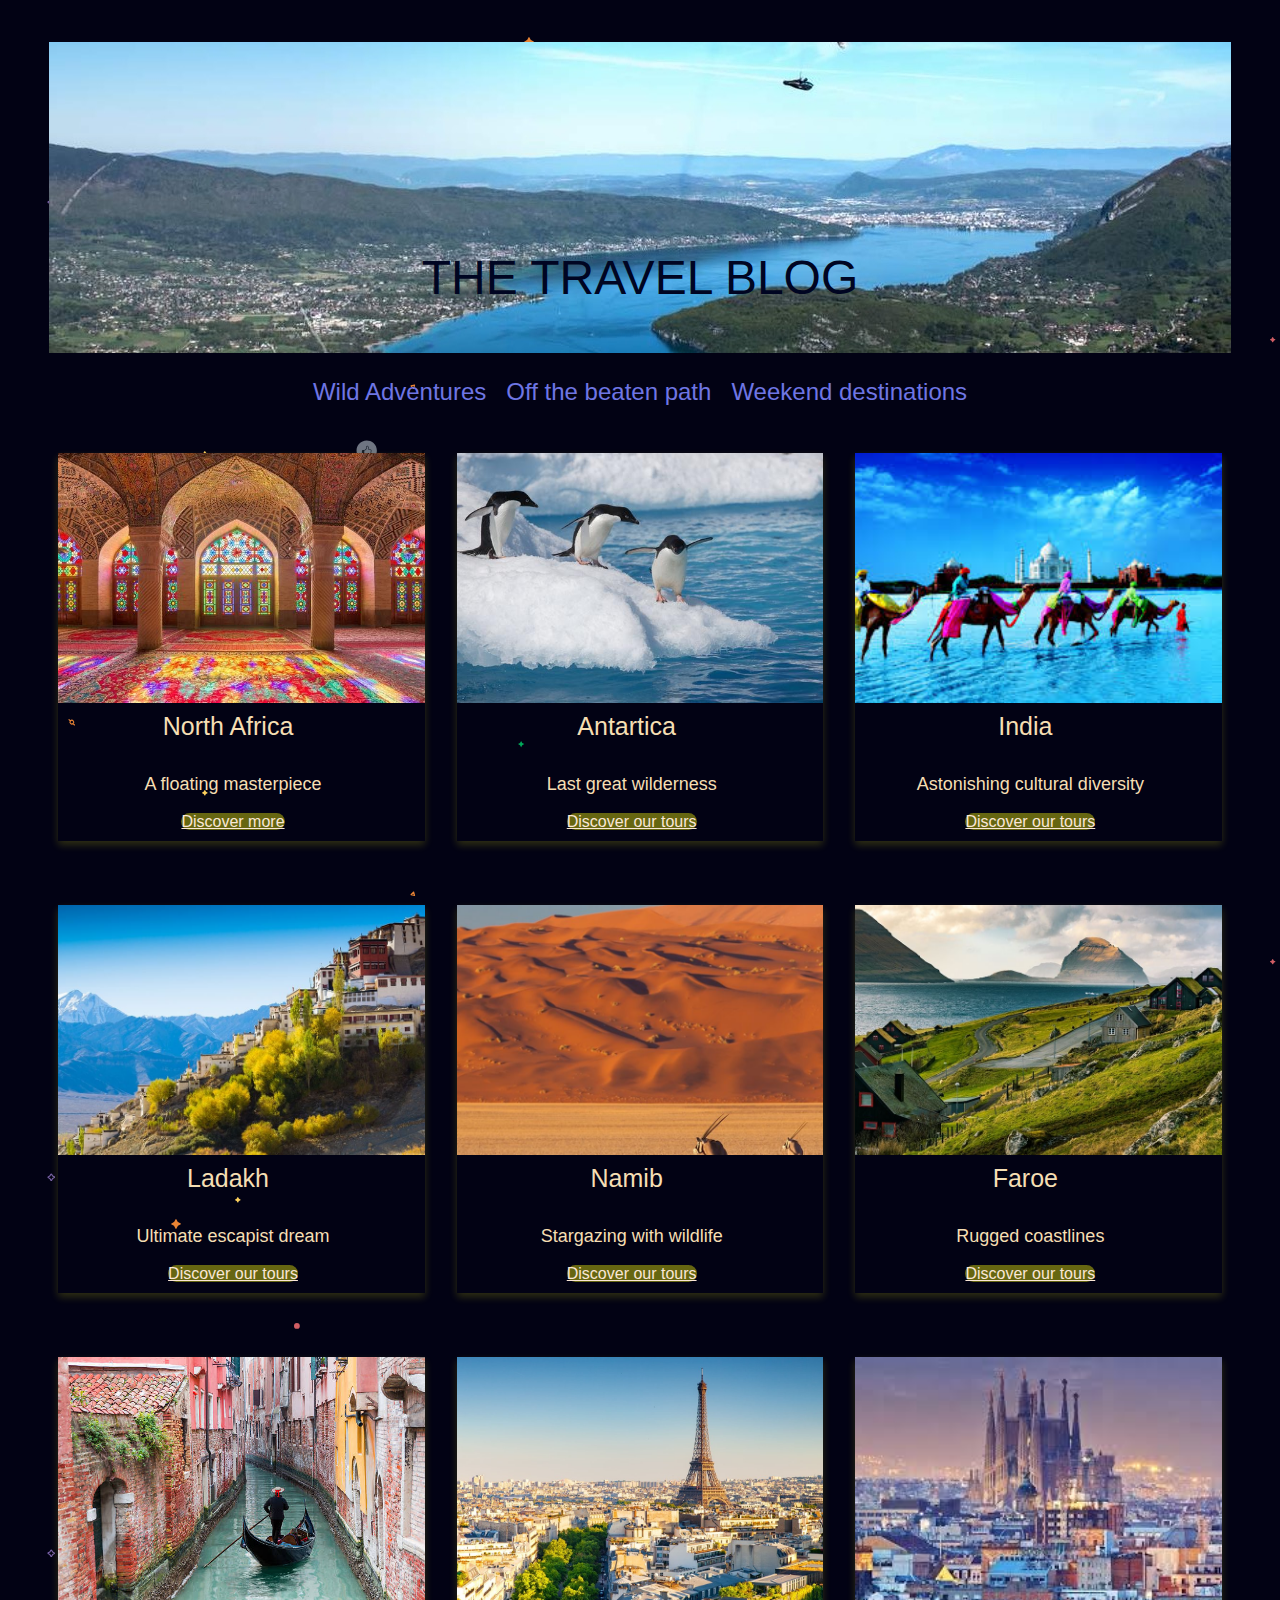
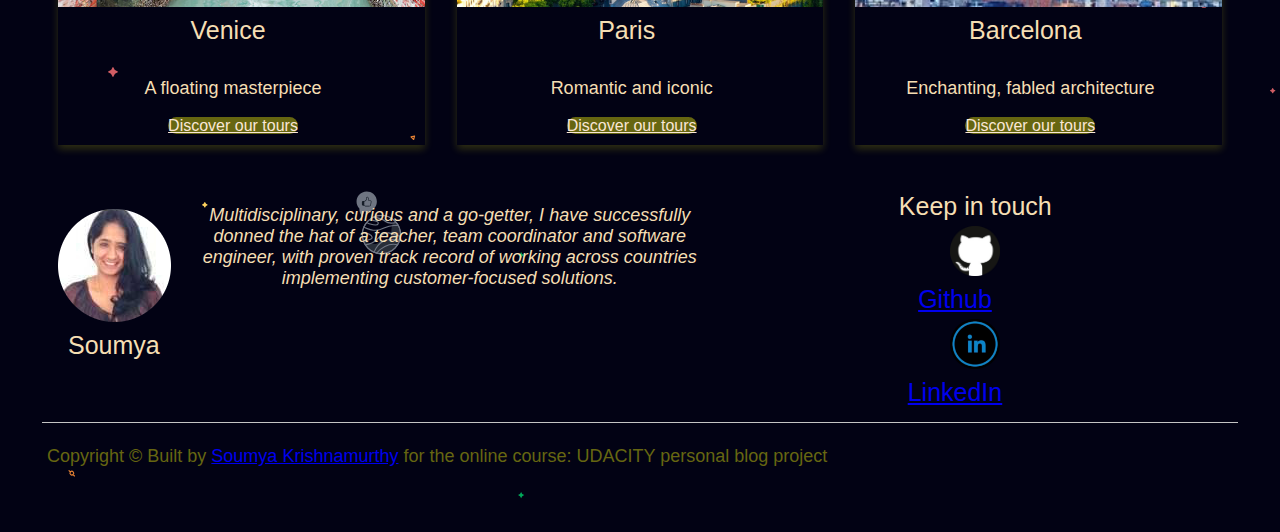
<file: index.html>
<!--Copyright by Soumya Krishnamurthy. This is the  index.html filethat is added as part of the first project for 
Udacity nanodegree program. All parts of the code are original. Images have been taken from different websites-->

<!DOCTYPE html>
<html lang="en">
    <head>
        <meta charset="utf-8" />
        <title>Udacity personal blog</title>
        <meta
            content="width=device-width, initial-scale=1, maximum-scale=1"
            name="viewport"
        />
        <link rel="stylesheet" type="text/css" href="css/style.css">
    </head>

    <body>
    <section id="wrapper">

    <header class="heading">
    <div id="title">
         <h1 id="title-text">The travel blog</h1>
    </div>
    </header>

    <nav class="navigation">
        <a href="#flex-container-adventure">Wild Adventures</a>
        <a href="#flex-container-offbeatenpath">Off the beaten path</a>
        <a href="#flex-container-weekend">Weekend destinations</a>
    </nav>
    </section>

    <!-- Row 1: Adventures -->
    <section id="flex-container-adventure">
        
    <div class="card">
        <img src="images/name.jpg" alt="North Africa"> 
        <figcaption>North Africa</figcaption>   
            <div class="card-container">   
                <p class="card-text"> A floating masterpiece </p> 
                <a class="card-button" href="https://www.lonelyplanet.com/italy/venice" aria-label="Read post">Discover more</a>
            </div>
    </div>   
            
    <div class="card">
        <img src="images/antartica.jpg" alt="Antartica"> 
        <figcaption>Antartica</figcaption>  
            <div class="card-container">   
                <p class="card-text">Last great wilderness </p> 
                <a class="card-button" href="blogpost.html" aria-label="Read post">Discover our tours</a>
            </div>
    </div>     
    
    <div class="card">
        <img src="images/india.jpg" alt="India"> 
        <figcaption>India</figcaption>  
            <div class="card-container">   
                <p class="card-text">Astonishing cultural diversity </p> 
                <a class="card-button" href="blogpost.html" aria-label="Read post">Discover our tours</a>
            </div>
    </div>    
    </section>

     <!-- Row 2: Off the beaten path -->
    <section id="flex-container-offbeatenpath">
            
    <div class="card">
        <img src="images/ladakh.jpg" alt="Ladakh"> 
        <figcaption>Ladakh</figcaption>
            <div class="card-container">   
                <p class="card-text"> Ultimate escapist dream </p> 
                <a class="card-button" href="blogpost.html" aria-label="Read post">Discover our tours</a>
            </div> 
    </div>
    
     <div class="card">
        <img src="images/namibia.jpg" alt="Namib desert"> 
        <figcaption>Namib</figcaption>  
            <div class="card-container">   
                <p class="card-text">Stargazing with wildlife </p> 
                <a class="card-button" href="blogpost.html" aria-label="Read post">Discover our tours</a>
            </div>
    </div>
                
    <div class="card">
        <img src="images/denmark.jpg" alt="Faroe Islands"> 
        <figcaption>Faroe</figcaption>   
            <div class="card-container">   
                <p class="card-text">Rugged coastlines </p> 
                <a class="card-button" href="blogpost.html" aria-label="Read post">Discover our tours</a>
            </div>
    </div>      
    </section>

    <!-- Row 3: Weekend destinations -->
    <section id="flex-container-weekend">
    
    <div class="card">
        <img src="images/venice.jpg" alt="Venice"> 
        <figcaption>Venice</figcaption> 
            <div class="card-container">   
                <p class="card-text"> A floating masterpiece </p> 
                <a class="card-button" href="blogpost.html" aria-label="Read post">Discover our tours</a>
            </div>
    </div>
        
    <div class="card">
        <img src="images/paris.jpg" alt="Paris">
        <figcaption>Paris</figcaption>
            <div class="card-container">   
                <p class="card-text">Romantic and iconic  </p> 
                <a class="card-button" href="blogpost.html" aria-label="Read post">Discover our tours</a>
            </div>
    </div>  

    <div class="card">
        <img src="images/barcelona.jpg" alt="Barcelona"> 
        <figcaption>Barcelona</figcaption> 
            <div class="card-container">   
                <p class="card-text">Enchanting, fabled architecture </p> 
                <a class="card-button" href="blogpost.html" aria-label="Read post">Discover our tours</a>
            </div>
    </div>  
    </section> 
    <section id="flex-container-avatar">
        <div class="avatar-card">
            <img src="images/soumya-circle-thumb.png" alt="Soumya"> 
            <figcaption>Soumya</figcaption><br>
        </div>   
        <div class="avatar-container">    
                    <p class="avatar-text">Multidisciplinary, curious and a go-getter, I have successfully donned the hat of a teacher, team coordinator and software engineer, with proven track record of working across countries implementing customer-focused solutions. </p> 
        </div>  
        <div class="avatar-container">   
            <div class="avatar-title">Keep in touch</div>  
            <a href="https://github.com/SoumyaK23"> <img src="images/github-logo.png" alt="Github" class="footer-img">  <figcaption>Github</figcaption></a> 
            <a href="https://www.linkedin.com/in/soumya-krishnamurthy-93517a2/" > <img src="images/linkedin-logo.png" alt="LinkedIn" class="footer-img"> <figcaption>LinkedIn</figcaption></a>
        </div>  
    </section>
    </body> 
    <footer>    
        <p class="footer-copyright">  Copyright &copy; 
        Built by <a href="https://github.com/SoumyaK23" target="_blank">Soumya Krishnamurthy</a> for the online course: UDACITY personal blog project
        <!-- You are 100% allowed to use this webpage for both personal and commercial use, but NOT to claim it as your own design. A credit to the original author, Jonas Schmedtmann, is of course highly appreciated! -->
        </p>
        
    </footer>
</html>
</file>
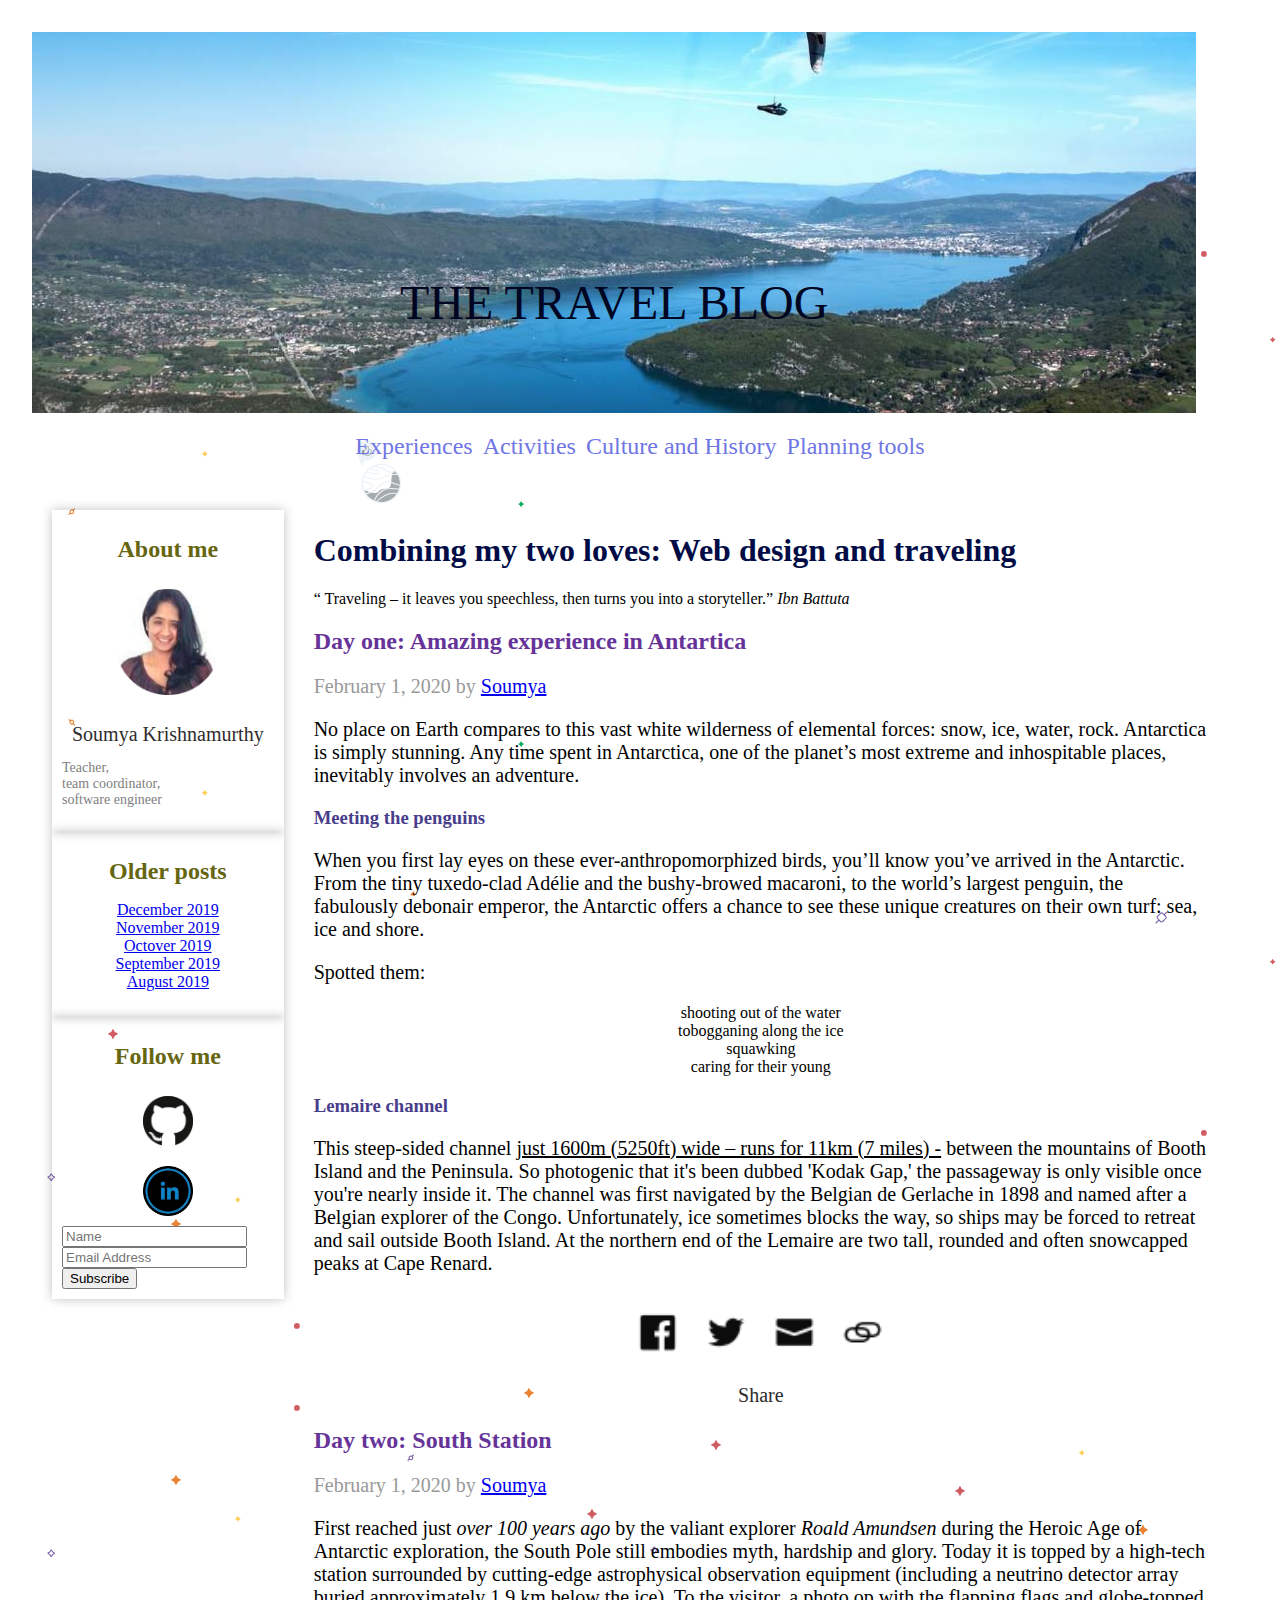
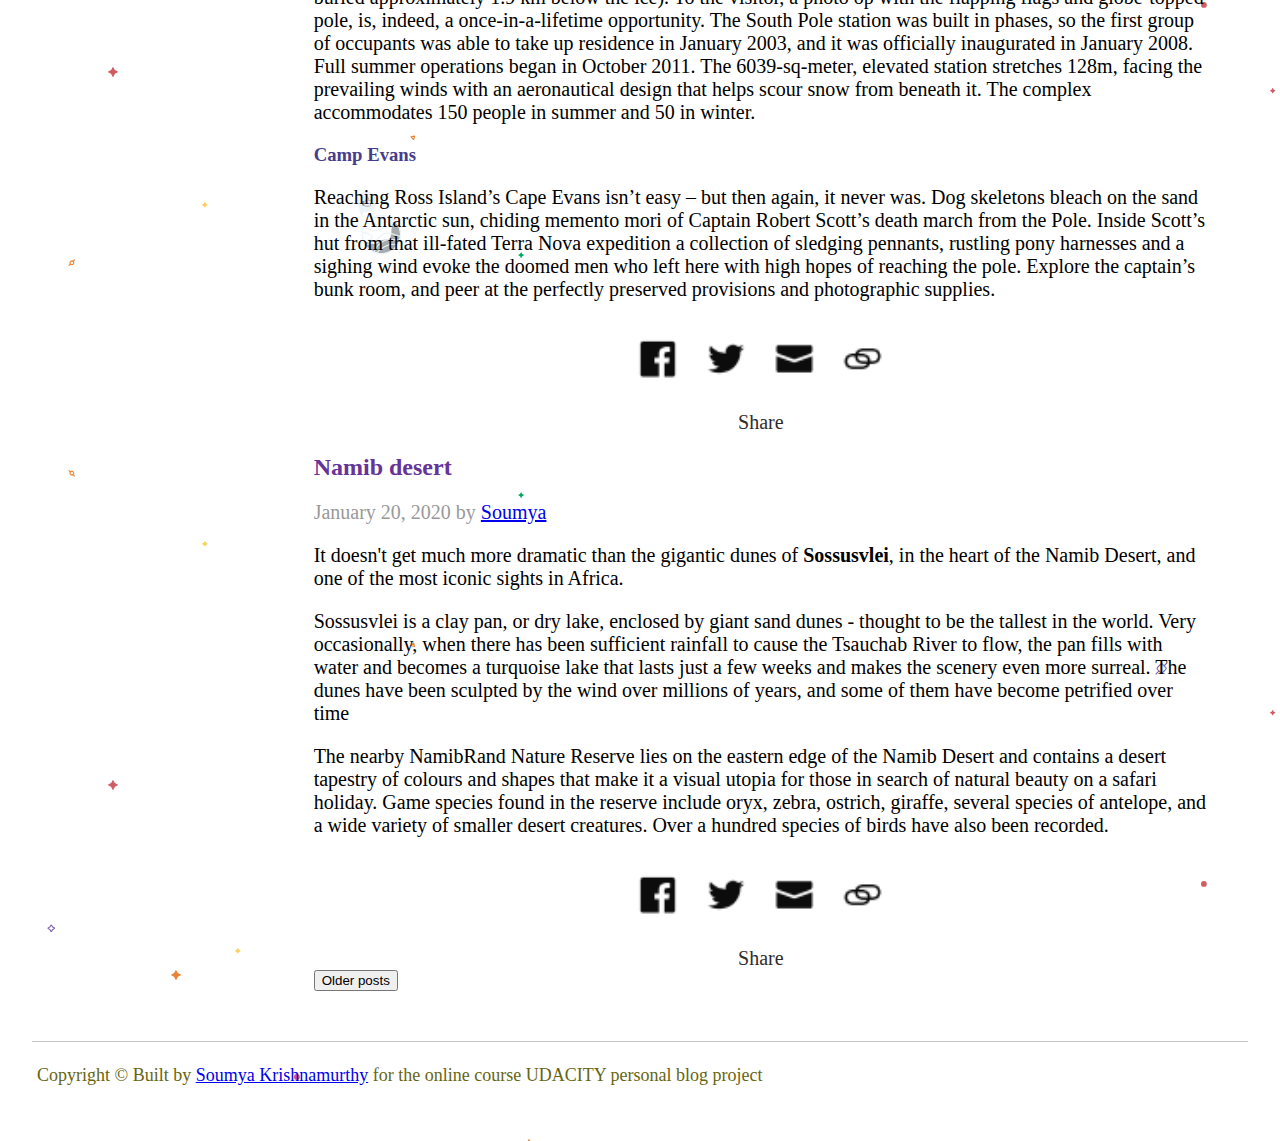
<file: blogpost.html>
<!--Copyright by Soumya Krishnamurthy. This is the second html page that is added as part of the first project for 
Udacity nanodegree program. The link is in the index.html file. All parts of the code are original.
Design influence and all text is from https://www.lonelyplanet.com/antarctica and https://www.originaltravel.co.uk/africa/namibia/namib-desert -->

<!DOCTYPE html>
<html lang="en">
    <head>
        <meta charset="utf-8" />
        <title>Udacity personal blog</title>
        <meta
            content="width=device-width, initial-scale=1, maximum-scale=1"
            name="viewport"
        />
        <link rel="stylesheet" type="text/css" href="./css/blog-post.css">
    </head>

    <body class="blog-body">

        <header class="header">
            <div id="title">
                <h1 id="title-text">The travel blog</h1>
            </div>
        </header>

         <!-- navigation -->
    
        <nav class="navigation">
          <a>Experiences</a>
            <a> Activities</a>
            <a> Culture and History</a>
            <a> Planning tools </a>
        </nav>
            
        <!-- sidebar -->

        <aside class = "sidebar">

            <div class = "sidebar-card">
                <h1>About me</h1>
                <img id="profile-pic" src="images/soumya-circle-thumb.png" alt="Soumya"> <br>   
                <figcaption>Soumya Krishnamurthy</figcaption>
                    <p>Teacher,<br>
                        team coordinator, <br>
                        software engineer</p> 
            </div>

            <div class="sidebar-card">
            <h1>Older posts</h1>
             <ul>
              <li><a href="#">December 2019</a></li>
              <li><a href="#">November 2019</a></li>
              <li><a href="#">Octover 2019</a></li>
              <li><a href="#">September 2019</a></li>
              <li><a href="#">August 2019</a></li>
            </ul>
            </div>

            <div class = "sidebar-card">
            <h1>Follow me</h1>
              <a href="https://github.com/SoumyaK23"> <img src="images/github-logo.png" alt="Github"> </a>
               <a href="https://www.linkedin.com/in/soumya-krishnamurthy-93517a2/" > <img src="images/linkedin-logo.png" alt="LinkedIn"></a>
               <form>
                <input type="text" placeholder="Name"><br>
                <input type="email" placeholder="Email Address"><br>
                <input type="submit" value="Subscribe">
            </form>
            </div>
        </aside>
        
        <!-- blog-posts -->

        <div class="blog-post">
            <article>
                <h1>Combining my two loves: Web design and traveling</h1>
                <q cite="https://www.earthtrekkers.com/best-travel-quotes-images/">
                    Traveling – it leaves you speechless, then turns you into a storyteller.</q>
                <cite>Ibn Battuta</cite>
            </article>
            <article>
            <h2>Day one: Amazing experience in Antartica</h2>
            <p class="blog-post-date">February 1, 2020 by <a href="#">Soumya</a></p>
            <p>No place on Earth compares to this vast white wilderness of elemental forces: snow, ice, water, rock. Antarctica is simply stunning.  
                Any time spent in Antarctica, one of the planet’s most extreme and inhospitable places, inevitably involves an adventure. </p> 
 
            <h3>Meeting the penguins</h3>
            <p>When you first lay eyes on these ever-anthropomorphized birds, you’ll know you’ve arrived in the Antarctic. 
                From the tiny tuxedo-clad Adélie and the bushy-browed macaroni, to the world’s largest penguin, the fabulously debonair emperor, 
                the Antarctic offers a chance to see these unique creatures on their own turf: sea, ice and shore.</p>
                <p>Spotted them:</p>
                <ul> 
                    <li>shooting out of the water</li> 
                    <li>tobogganing along the ice</li>
                    <li>squawking</li>
                    <li>caring for their young</li>
                </ul> 
            <h3>Lemaire channel</h3>
            <p>This steep-sided channel <u>just 1600m (5250ft) wide – runs for 11km (7 miles) -</u> between the mountains of Booth Island and the Peninsula. 
                So photogenic that it's been dubbed 'Kodak Gap,' the passageway is only visible once you're nearly inside it. 
                The channel was first navigated by the Belgian de Gerlache in 1898 and named after a Belgian explorer of the Congo.
                Unfortunately, ice sometimes blocks the way, so ships may be forced to retreat and sail outside Booth Island. 
                At the northern end of the Lemaire are two tall, rounded and often snowcapped peaks at Cape Renard.</p>
                <img src="images/social-media.png" alt="Share"> <br>   
                <figcaption>Share</figcaption>
        </article>
        <article>
            <h2>Day two: South Station</h2>
            <p class="blog-post-date">February 1, 2020 by <a href="#">Soumya</a></p>
            <p>First reached just <em>over 100 years ago</em> by the valiant explorer <em>Roald Amundsen</em> during the Heroic Age of Antarctic exploration, 
                the South Pole still embodies myth, hardship and glory. Today it is topped by a high-tech station surrounded by cutting-edge astrophysical observation equipment 
                (including a neutrino detector array buried approximately 1.9 km below the ice). To the visitor, a photo op with the flapping flags and globe-topped pole, is, indeed, a once-in-a-lifetime opportunity.
                The South Pole station was built in phases, so the first group of occupants was able to take up residence in January 2003, and it was officially inaugurated in January 2008. 
                Full summer operations began in October 2011. The 6039-sq-meter, elevated station stretches 128m, facing the prevailing winds with an aeronautical design that helps scour snow from beneath it. 
                The complex accommodates 150 people in summer and 50 in winter.</p>
            <h3> Camp Evans</h3>
            <p>Reaching Ross Island’s Cape Evans isn’t easy – but then again, it never was. 
                Dog skeletons bleach on the sand in the Antarctic sun, chiding memento mori of Captain Robert Scott’s death march from the Pole. Inside Scott’s hut from that ill-fated Terra Nova expedition a collection of sledging pennants, 
                rustling pony harnesses and a sighing wind evoke the doomed men who left here with high hopes of reaching the pole. Explore the captain’s bunk room, and peer at the perfectly preserved provisions and photographic supplies.</p>   
                <img src="images/social-media.png" alt="Share"> <br>   
                <figcaption>Share</figcaption>
            </article>
        <article>
            <h2>Namib desert</h2>
            <p class="blog-post-date">January 20, 2020 by <a href="#">Soumya</a></p>
            <p>It doesn't get much more dramatic than the gigantic dunes of <b>Sossusvlei</b>, in the heart of the Namib Desert, and one of the most iconic sights in Africa.</p> 
         
            <p>Sossusvlei is a clay pan, or dry lake, enclosed by giant sand dunes - thought to be the tallest in the world. Very occasionally, when there has been sufficient rainfall to cause the Tsauchab River to flow, 
                the pan fills with water and becomes a turquoise lake that lasts just a few weeks and makes the scenery even more surreal. 
                The dunes have been sculpted by the wind over millions of years, and some of them have become petrified over time</p>
            <p>The nearby NamibRand Nature Reserve lies on the eastern edge of the Namib Desert and contains a desert tapestry of colours and shapes that make it a visual utopia for those in search of natural beauty on a safari holiday. 
                Game species found in the reserve include oryx, zebra, ostrich, giraffe, several species of antelope, and a wide variety of smaller desert creatures. Over a hundred species of birds have also been recorded.</p>
                <img src="images/social-media.png" alt="Share"> <br>   
                <figcaption>Share</figcaption>
            </article>
        <button>Older posts</button>
        </div>
<footer>    
    <p class="footer-copyright">  Copyright &copy; 
        Built by <a href="https://github.com/SoumyaK23" target="_blank" class="footer__link">Soumya Krishnamurthy</a> for the online course UDACITY personal blog project
        <!-- You are 100% allowed to use this webpage for both personal and commercial use, but NOT to claim it as your own design. A credit to the original author, Jonas Schmedtmann, is of course highly appreciated! -->
    </p>
</footer>
</body> 
</html>
</file>
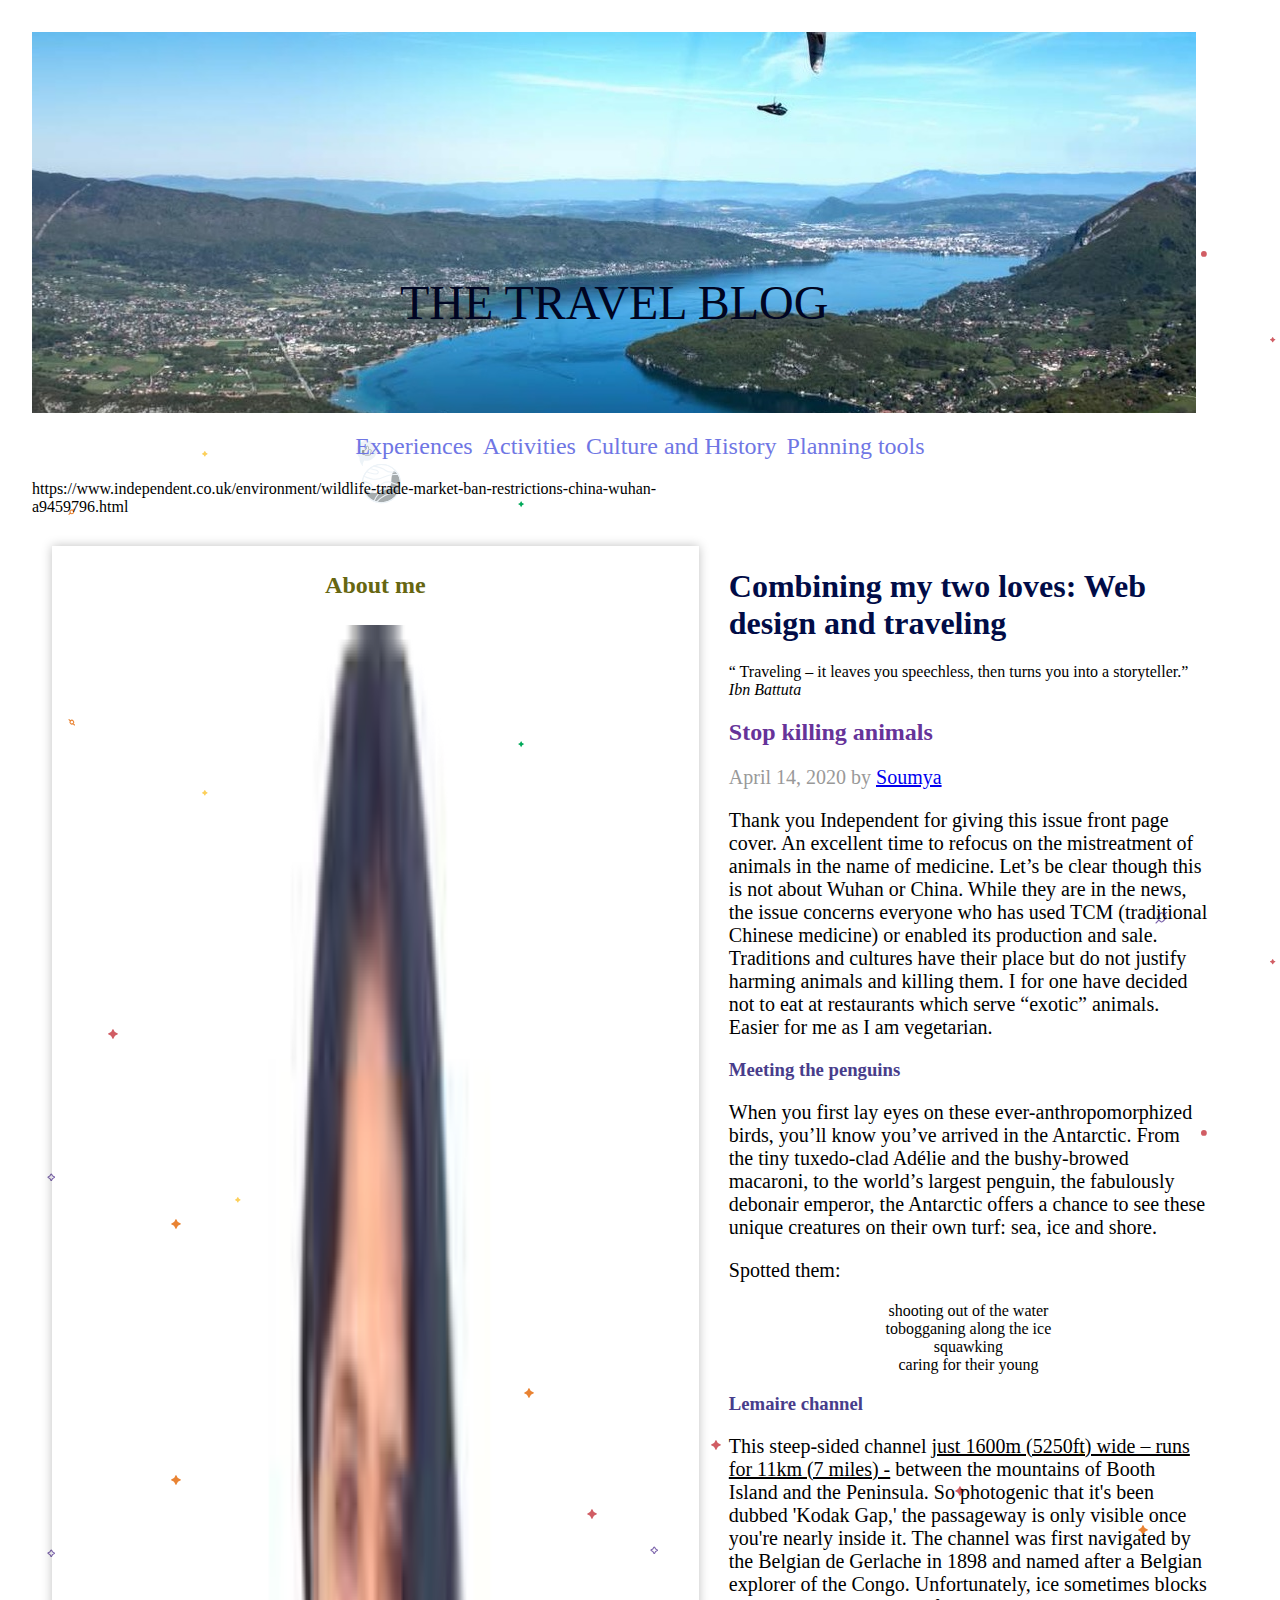
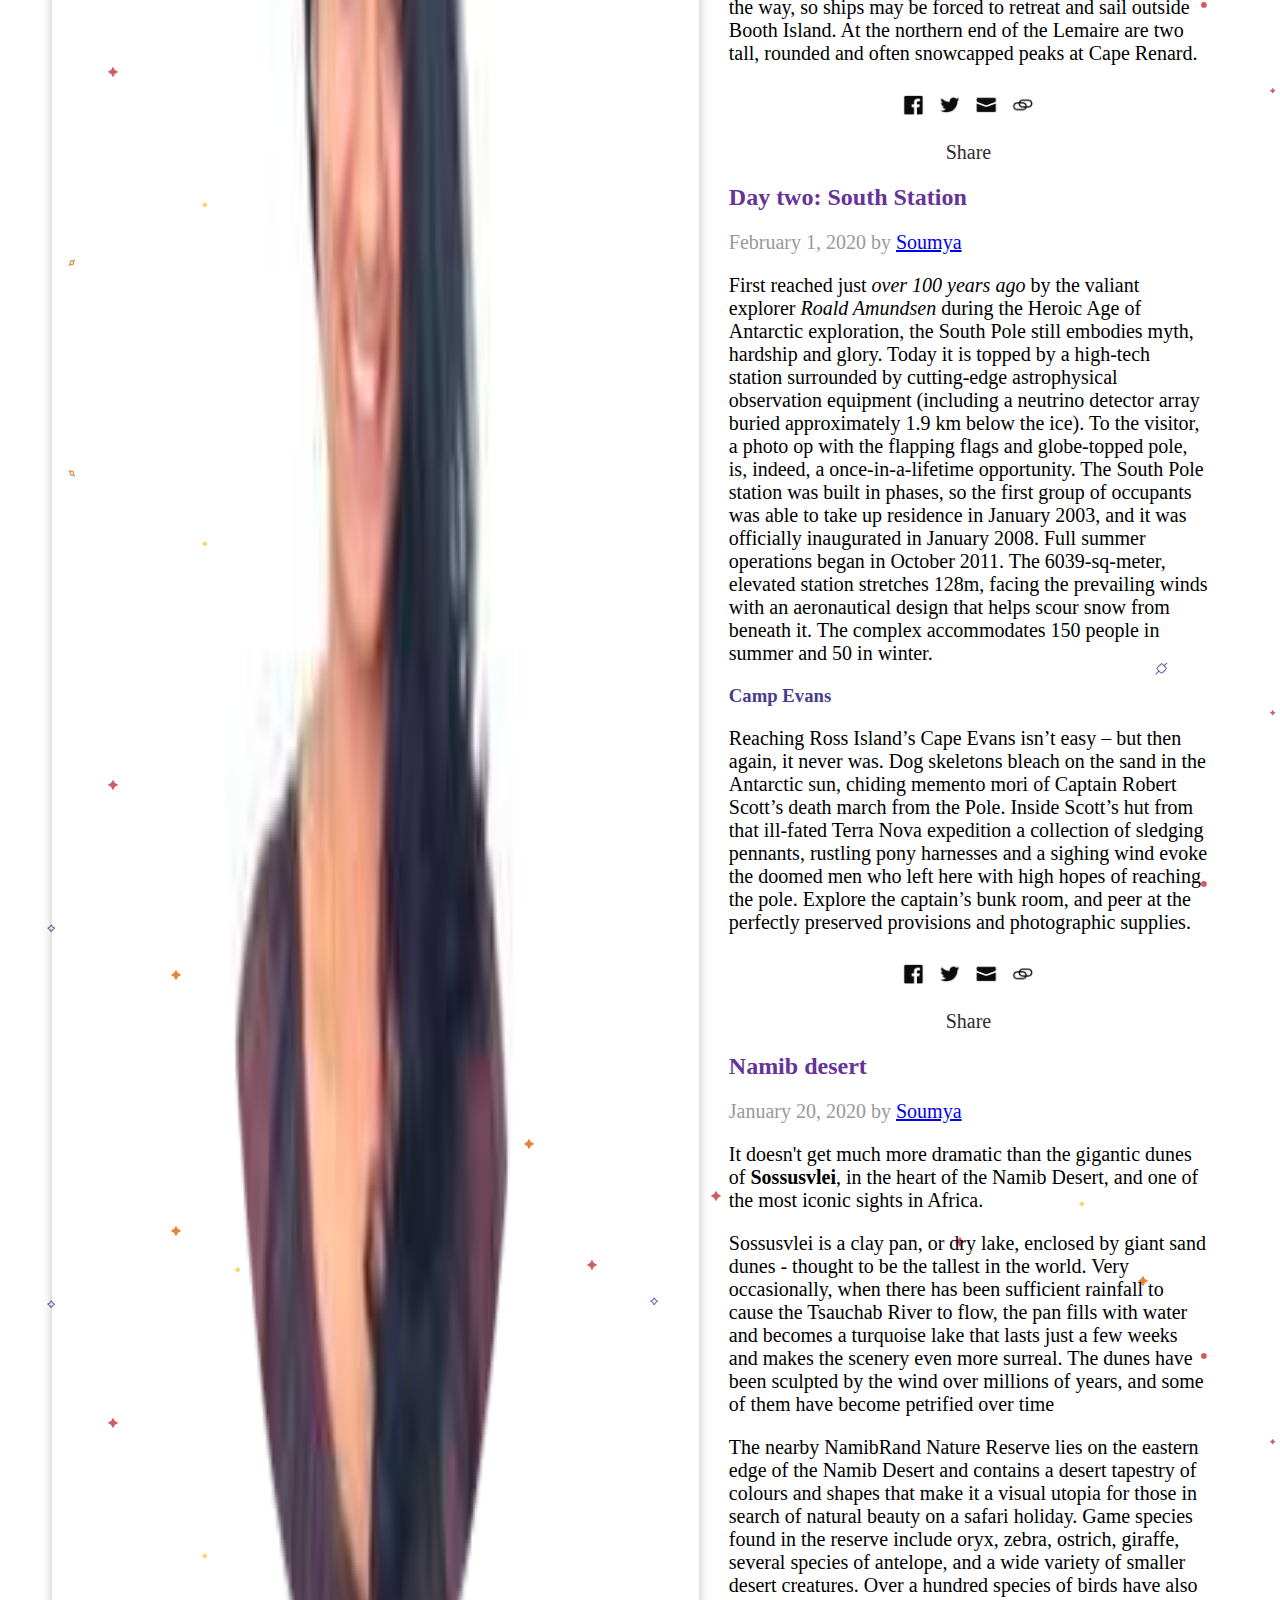
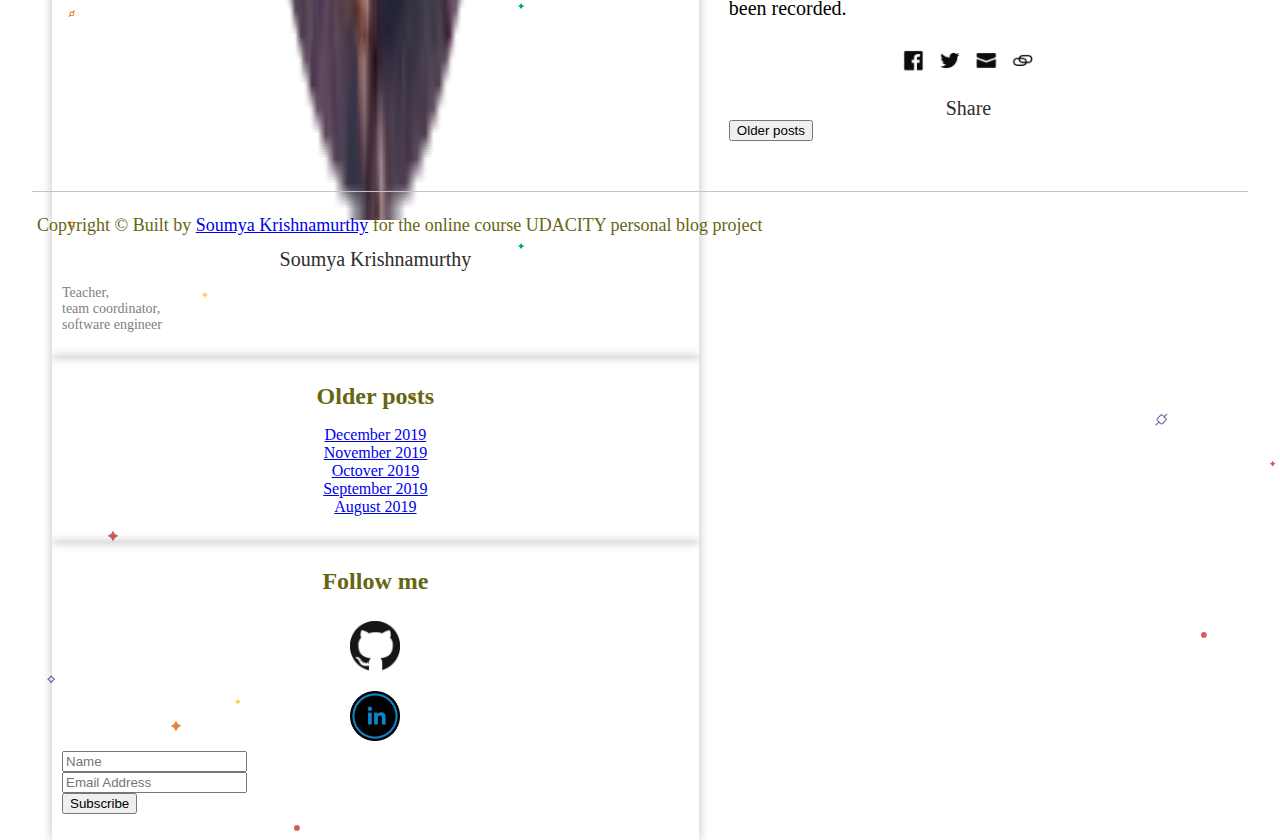
<file: opinions.html>
https://www.independent.co.uk/environment/wildlife-trade-market-ban-restrictions-china-wuhan-a9459796.html


<!--Copyright by Soumya Krishnamurthy. This is the second html page that is added as part of the first project for 
Udacity nanodegree program. The link is in the index.html file. All parts of the code are original.
Design influence and all text is from https://www.lonelyplanet.com/antarctica and https://www.originaltravel.co.uk/africa/namibia/namib-desert -->

<!DOCTYPE html>
<html lang="en">
    <head>
        <meta charset="utf-8" />
        <title>Udacity personal blog</title>
        <meta
            content="width=device-width, initial-scale=1, maximum-scale=1"
            name="viewport"
        />
        <link rel="stylesheet" type="text/css" href="./css/blog-post.css">
    </head>

    <body class="blog-body">

        <header class="header">
            <div id="title">
                <h1 id="title-text">The travel blog</h1>
            </div>
        </header>

         <!-- navigation -->
    
        <nav class="navigation">
          <a>Experiences</a>
            <a> Activities</a>
            <a> Culture and History</a>
            <a> Planning tools </a>
        </nav>
            
        <!-- sidebar -->

        <aside class = "sidebar">

            <div class = "sidebar-card">
                <h1>About me</h1>
                <img id="profile-pic" src="images/soumya-circle-thumb.png" alt="Soumya"> <br>   
                <figcaption>Soumya Krishnamurthy</figcaption>
                    <p>Teacher,<br>
                        team coordinator, <br>
                        software engineer</p> 
            </div>

            <div class="sidebar-card">
            <h1>Older posts</h1>
             <ul>
              <li><a href="#">December 2019</a></li>
              <li><a href="#">November 2019</a></li>
              <li><a href="#">Octover 2019</a></li>
              <li><a href="#">September 2019</a></li>
              <li><a href="#">August 2019</a></li>
            </ul>
            </div>

            <div class = "sidebar-card">
            <h1>Follow me</h1>
              <a href="https://github.com/SoumyaK23"> <img src="images/github-logo.png" alt="Github"> </a>
               <a href="https://www.linkedin.com/in/soumya-krishnamurthy-93517a2/" > <img src="images/linkedin-logo.png" alt="LinkedIn"></a>
               <form>
                <input type="text" placeholder="Name"><br>
                <input type="email" placeholder="Email Address"><br>
                <input type="submit" value="Subscribe">
            </form>
            </div>
        </aside>
        
        <!-- blog-posts -->

        <div class="blog-post">
            <article>
                <h1>Combining my two loves: Web design and traveling</h1>
                <q cite="https://www.earthtrekkers.com/best-travel-quotes-images/">
                    Traveling – it leaves you speechless, then turns you into a storyteller.</q>
                <cite>Ibn Battuta</cite>
            </article>
            <article>
            <h2>Stop killing animals</h2>
            <p class="blog-post-date">April 14, 2020 by <a href="#">Soumya</a></p>
            <a href ="https://www.independent.co.uk/environment/wildlife-trade-market-ban-restrictions-china-wuhan-a9459796.html"></a> 
            <p>Thank you Independent for giving this issue front page cover. An excellent time to refocus on the mistreatment of animals in the name of medicine. 
            Let’s be clear though this is not about Wuhan or China. While they are in the news, the issue concerns everyone who has used TCM (traditional Chinese medicine) or enabled its production and sale. 
            Traditions and cultures have their place but do not justify harming animals and killing them. 
            I for one have decided not to eat at restaurants which serve “exotic” animals. Easier for me as I am vegetarian.</p>

            <h3>Meeting the penguins</h3>
            <p>When you first lay eyes on these ever-anthropomorphized birds, you’ll know you’ve arrived in the Antarctic. 
                From the tiny tuxedo-clad Adélie and the bushy-browed macaroni, to the world’s largest penguin, the fabulously debonair emperor, 
                the Antarctic offers a chance to see these unique creatures on their own turf: sea, ice and shore.</p>
                <p>Spotted them:</p>
                <ul> 
                    <li>shooting out of the water</li> 
                    <li>tobogganing along the ice</li>
                    <li>squawking</li>
                    <li>caring for their young</li>
                </ul> 
            <h3>Lemaire channel</h3>
            <p>This steep-sided channel <u>just 1600m (5250ft) wide – runs for 11km (7 miles) -</u> between the mountains of Booth Island and the Peninsula. 
                So photogenic that it's been dubbed 'Kodak Gap,' the passageway is only visible once you're nearly inside it. 
                The channel was first navigated by the Belgian de Gerlache in 1898 and named after a Belgian explorer of the Congo.
                Unfortunately, ice sometimes blocks the way, so ships may be forced to retreat and sail outside Booth Island. 
                At the northern end of the Lemaire are two tall, rounded and often snowcapped peaks at Cape Renard.</p>
                <img src="images/social-media.png" alt="Share"> <br>   
                <figcaption>Share</figcaption>
        </article>
        <article>
            <h2>Day two: South Station</h2>
            <p class="blog-post-date">February 1, 2020 by <a href="#">Soumya</a></p>
            <p>First reached just <em>over 100 years ago</em> by the valiant explorer <em>Roald Amundsen</em> during the Heroic Age of Antarctic exploration, 
                the South Pole still embodies myth, hardship and glory. Today it is topped by a high-tech station surrounded by cutting-edge astrophysical observation equipment 
                (including a neutrino detector array buried approximately 1.9 km below the ice). To the visitor, a photo op with the flapping flags and globe-topped pole, is, indeed, a once-in-a-lifetime opportunity.
                The South Pole station was built in phases, so the first group of occupants was able to take up residence in January 2003, and it was officially inaugurated in January 2008. 
                Full summer operations began in October 2011. The 6039-sq-meter, elevated station stretches 128m, facing the prevailing winds with an aeronautical design that helps scour snow from beneath it. 
                The complex accommodates 150 people in summer and 50 in winter.</p>
            <h3> Camp Evans</h3>
            <p>Reaching Ross Island’s Cape Evans isn’t easy – but then again, it never was. 
                Dog skeletons bleach on the sand in the Antarctic sun, chiding memento mori of Captain Robert Scott’s death march from the Pole. Inside Scott’s hut from that ill-fated Terra Nova expedition a collection of sledging pennants, 
                rustling pony harnesses and a sighing wind evoke the doomed men who left here with high hopes of reaching the pole. Explore the captain’s bunk room, and peer at the perfectly preserved provisions and photographic supplies.</p>   
                <img src="images/social-media.png" alt="Share"> <br>   
                <figcaption>Share</figcaption>
            </article>
        <article>
            <h2>Namib desert</h2>
            <p class="blog-post-date">January 20, 2020 by <a href="#">Soumya</a></p>
            <p>It doesn't get much more dramatic than the gigantic dunes of <b>Sossusvlei</b>, in the heart of the Namib Desert, and one of the most iconic sights in Africa.</p> 
         
            <p>Sossusvlei is a clay pan, or dry lake, enclosed by giant sand dunes - thought to be the tallest in the world. Very occasionally, when there has been sufficient rainfall to cause the Tsauchab River to flow, 
                the pan fills with water and becomes a turquoise lake that lasts just a few weeks and makes the scenery even more surreal. 
                The dunes have been sculpted by the wind over millions of years, and some of them have become petrified over time</p>
            <p>The nearby NamibRand Nature Reserve lies on the eastern edge of the Namib Desert and contains a desert tapestry of colours and shapes that make it a visual utopia for those in search of natural beauty on a safari holiday. 
                Game species found in the reserve include oryx, zebra, ostrich, giraffe, several species of antelope, and a wide variety of smaller desert creatures. Over a hundred species of birds have also been recorded.</p>
                <img src="images/social-media.png" alt="Share"> <br>   
                <figcaption>Share</figcaption>
            </article>
        <button>Older posts</button>
        </div>
<footer>    
    <p class="footer-copyright">  Copyright &copy; 
        Built by <a href="https://github.com/SoumyaK23" target="_blank" class="footer__link">Soumya Krishnamurthy</a> for the online course UDACITY personal blog project
        <!-- You are 100% allowed to use this webpage for both personal and commercial use, but NOT to claim it as your own design. A credit to the original author, Jonas Schmedtmann, is of course highly appreciated! -->
    </p>
</footer>
</body> 
</html>
</file>
<file: css/style.css>
/* Copyright by Soumya Krishnamurthy. This is the  style sheet that is added as part of the first project for 
Udacity nanodegree program. All parts of the code are original.  */


/* Style the overall page:index.html */

@import url("heading.css");
@import url("navigation.css");
@import url("card.css");
@import url("containers.css");
@import url("avatar.css");
@import url("footer.css");

/* Responsive layout - makes the two columns stack on top of each other instead of next to each other */

body {
	background-image: url("../images/star-bg.svg");
	background-color: rgb(2, 2, 20);
	color: wheat;
	font-family: sans-serif;
	font-weight: 200;
	margin: 10px;
	padding: 2rem;
}

#wrapper {
	display: grid;
	grid-gap: 10px;
	grid-template-columns: repeat(4, [col] auto);
	grid-template-rows: repeat(2, [row] auto);
}


/* Responsive layout for medium Screens: default is larger screens */

@media (min-width: 600px) and (max-width:900px) {
	body {
		margin: 10px;
		font-weight: 100;
	}
}


/* Responsive layout for small Screens: default is larger screens */

@media only screen and (max-width: 600px) {
	body {
		margin:5px;
		font-weight: 100;
	}
}
</file>
<file: css/blog-post.css>
/* Copyright by Soumya Krishnamurthy. This is the  style sheet that is added as part of the first project for 
Udacity nanodegree program. All parts of the code are original.  */


/* Style the blog posts page : blogpost.html */

.blog-body {
	display: grid;
	grid-gap: 10px;
	grid-template-columns: repeat(4, [col] auto);
	grid-template-rows: repeat(2, [row] auto);
	background-image: url("../images/star-bg.svg");
	margin: 2rem;
}


/* Style for the header */

.header {
	grid-column: col 1/ span 4;
	grid-row: row 1;
	padding: 35px;
	color: #222;
	background-image: url(./../images/header-a.jpg);
	width: 90%;
	background-position: center;
	background-repeat: no-repeat;
	position: relative;
	text-align: center;
}

#title {
	grid-column: center-start / center-end;
	grid-row: 2 / -1;
	display: inline-block;
	padding: 1rem 2rem;
	color: rgba(43, 43, 9, 0.164);
}

#title-text {
	color: #000522;
	font-size: 3rem;
	font-weight: 400;
	margin-top: 12rem;
	text-decoration: none;
	text-transform: uppercase;
	text-align: center;
}


/* Responsive layout for Medium Screens: default is larger screens */

@media (min-width: 600px) and (max-width:900px) {
	#title-text {
		margin: 25px;
		font-size: 2.5rem;
		font-weight: 150;
	}
}


/* Responsive layout for small Screens: default is larger screens */

@media only screen and (max-width: 600px) {
	.header {
		padding: 10px;
		width: 100%;
	}
	#title-text {
		margin: 10px;
		font-size: 2rem;
		font-weight: 100;
	}
}


/* Style the navigation bar links */

.navigation a {
	color: rgb(111, 118, 228);
	padding: 5px 5px;
	text-decoration: none;
	text-align: center;
	font-weight: 200;
	font-size: x-large;
}


/* Change color on hover */

.navigation a:hover {
	color: rgb(243, 205, 54);
}


/* Responsive layout for Medium Screens: default is larger screens */

@media (min-width: 600px) and (max-width:900px) {
	.navigation a {
		font-weight: 150;
		font-size: large;
	}
}


/* Responsive layout for small Screens: default is larger screens */

@media only screen and (max-width: 600px) {
	.navigation a {
		font-weight: 100;
		font-size: medium;
	}
}


/* Style the sidebar */

.sidebar {
	grid-column: col 1;
	grid-row: row 3;
	border-radius: 5px;
	flex: 30%;
	padding: 20px;
	color: #000522;
	;
}

.sidebar-card {
	height: auto;
	width: 100%;
	padding: 10px;
	justify-content: center;
	box-shadow: 0 0 10px rgba(0, 0, 0, 0.25);
}

.sidebar-card h1 {
	color: #661;
	text-align: center;
	font-size: 24px;
}

.sidebar-card p {
	font-size: 14px;
	color: gray;
}

.sidebar-card img {
	padding: 10px;
	height: 50px;
	width: 50px;
}

#profile-pic {
	display: block;
	margin-left: auto;
	margin-right: auto;
	width: 50%;
	height: 100%
}

figcaption {
	text-align: center;
	font-size: 20px;
	color: rgb(46, 44, 44);
}

img {
	display: block;
	margin-left: auto;
	margin-right: auto;
	width: 30%;
}


/* Style the top navigation bar */

.navigation {
	grid-column: col 1/ span 4;
	grid-row: row 2;
	padding: 5px;
	justify-content: center;
	text-align: center;
	display: flex;
	flex-direction: row;
}


/* Style the blog posts */

.blog-post {
	grid-column: col 2;
	grid-row: row 3;
	flex: 70%;
	padding: 20px;
}

h1 {
	color: #010c47;
	font: 24px;
}

h2 {
	color: rebeccapurple;
	font: 24px;
}

h3 {
	color: darkslateblue;
	font: 24px;
}

.blog-post-date {
	color: #999;
}

.blog-post p {
	font-size: 20px;
}

ul {
	list-style: none;
	padding-left: 0;
	text-align: center;
}

​ button {
	background-color: #661;
	border: none;
	color: #c4c4c4;
	padding: 15px 25px;
	text-align: center;
	font-size: 16px;
	cursor: pointer;
}


/* Responsive layout for medium Screens: default is larger screens */

@media (min-width: 600px) and (max-width:900px) {
	.blog-post-title {
		font-size: 20px;
	}
	.blog-post p {
		font-size: 16px;
	}
}


/* Responsive layout for small Screens: default is larger screens */

@media only screen and (max-width: 600px) {
	.blog-body {
		margin: 0rem;
	}
	.navigation {
		flex-direction: column;
	}
	.blog-post {
		grid-column: col 1/ span 4;
		display: flex;
		flex: 100%;
		flex-direction: column;
		margin: none;
		padding: none;
	}
	.blog-post-title {
		font-size: 16px;
	}
	.blog-post p {
		font-size: 14px;
	}
	h1 {
		font: 16px;
	}
	h2 {
		font: 14px;
	}
	h3 {
		font: 12px;
	}
	.sidebar {
		grid-column: col 1/ span 4;
		grid-row: row 4;
		flex-direction: column;
		display: flex;
		flex: 100%;
		padding: 1px;
		text-align: center;
	}
	.sidebar-card h1 {
		font-size: 12px;
	}
	.sidebar-card p {
		font-size: 12px;
	}
	.sidebar-card img {
		padding: 5px;
		height: 25px;
		width: 25px;
	}
	.sidebar-card li {
		font-size: 12px;
	}
	#avatar-title {
		font-size: 12px;
	}
	#profile-pic {
		display: block;
		padding: 5px;
		height: 30px;
		width: 30px;
	}
}


/* Style for the footer */

footer {
	grid-column: col 1/ span 4;
	grid-row: row 6;
	display: flex;
	border-top: 1px solid #c4c4c4;
	padding: 5px 5px;
}

.footer-copyright {
	color: #661;
	font-size: large;
	justify-content: center;
}


/* Responsive layout for medium Screens: default is larger screens */

@media (min-width: 600px) and (max-width:900px) {
	.footer-copyright {
		font-size: medium;
	}
}


/* Responsive layout for small Screens: default is larger screens */

@media only screen and (max-width: 600px) {
	.footer-copyright {
		font-size: small;
	}
}
</file>
